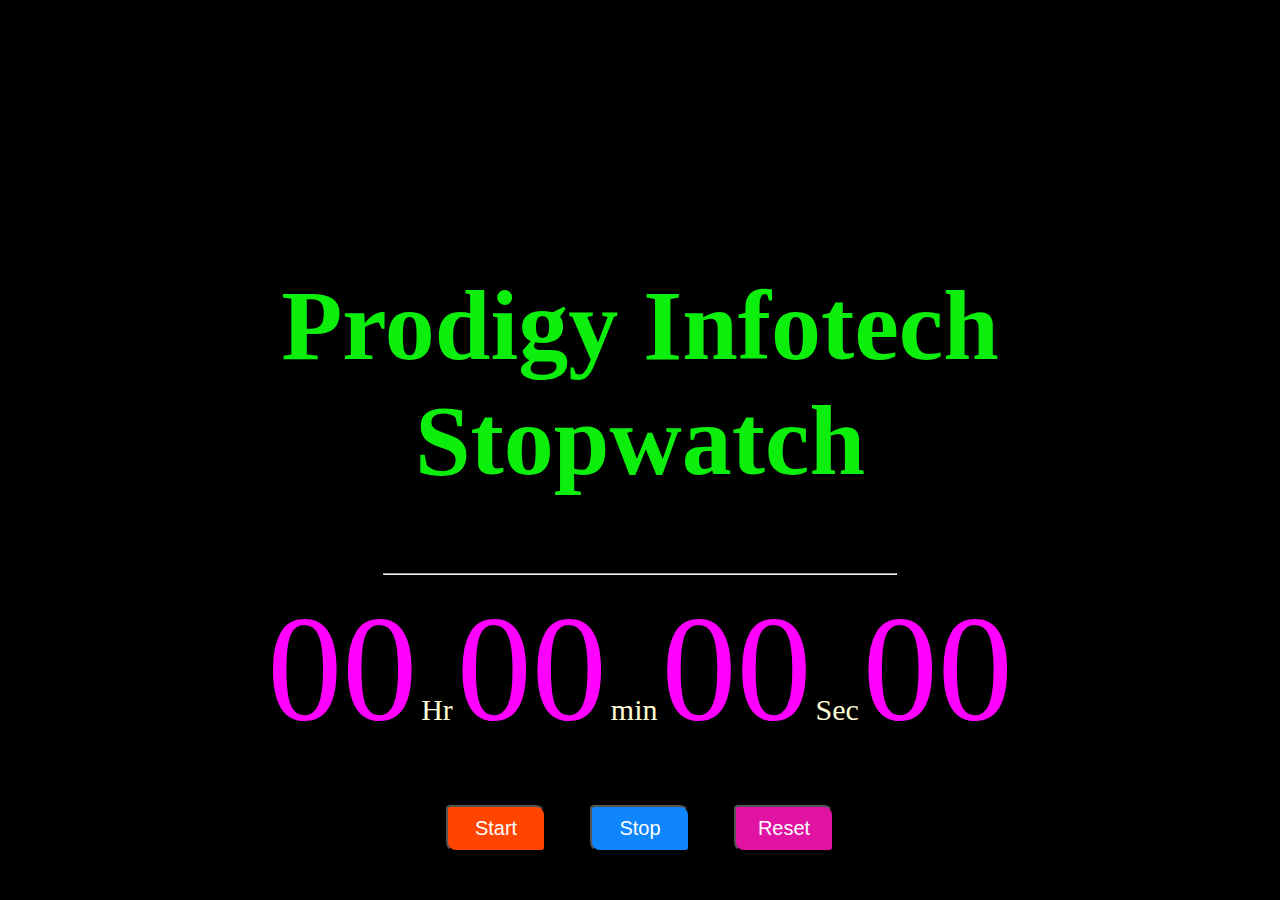
<file: Prodigy_WD_02/index.html>
<!DOCTYPE html>
<html lang="en">
<head>
    <meta charset="UTF-8">
    <meta name="viewport" content="width=device-width, initial-scale=1.0">
    <title>Stopwatch</title>
    <link rel="shortcut icon" href="download.jpeg" type="image/x-icon">
    <link rel="stylesheet" href="style.css">
</head>
<body>
    <div class="container">
        <h1>Prodigy Infotech <br>Stopwatch</h1>
        <hr style="color:#fff; width: 40%;">
        <div id="time">
            <span class="digit" id="hr">00</span>
            <span class="txt">Hr</span>
            <span class="digit" id="min">00</span>
            <span class="txt">min</span>
            <span class="digit" id="sec">00</span>
            <span class="txt">Sec</span>
            <span class="digit" id="count">00</span>
        </div>
        <div id="buttons">
            <button class="btn" id="start">Start</button>
            <button class="btn" id="stop">Stop</button>
            <button class="btn" id="reset">Reset</button>

        </div>
    </div>
    <script src="script.js"></script>
</body>
</html>
</file>
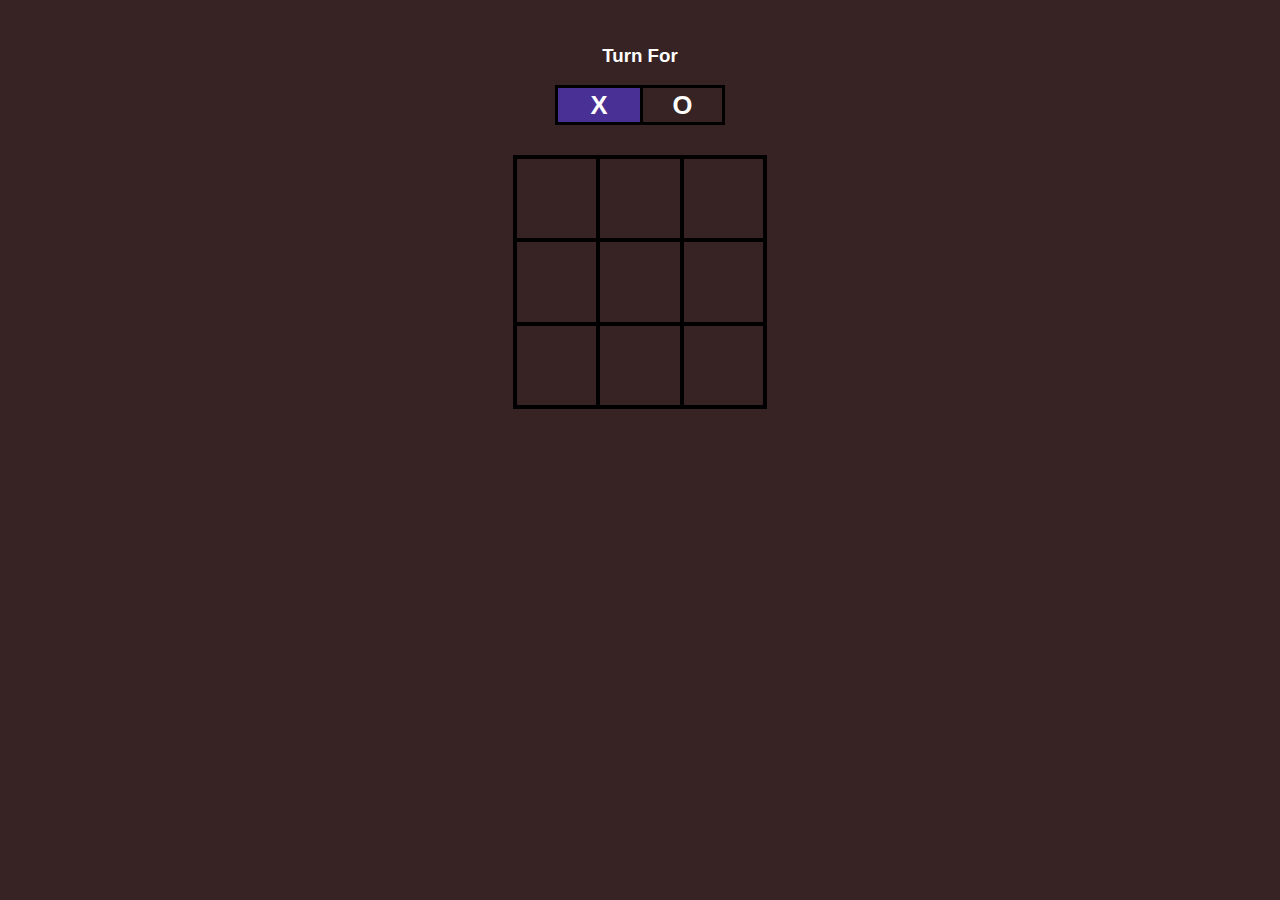
<file: Prodigy_WD_03/index.html>
<!DOCTYPE html>
<html lang="en">
<head>
    <meta charset="UTF-8">
    <meta http-equiv="X-UA-Compatible" content="IE=edge">
    <meta name="viewport" content="width=device-width, initial-scale=1.0">
    <title>Tic_Tac_Toe</title>
    <link rel="stylesheet" href="style.css">
</head>
<body>
    <div class="turn-container">
        <h3>Turn For</h3>
        <div class="turn-box align">X</div>
        <div class="turn-box align">O</div>
        <div class="bg"></div>
    </div>
    <div class="main-grid">
        <div class="box align">0</div>
        <div class="box align">1</div>
        <div class="box align">2</div>
        <div class="box align">3</div>
        <div class="box align">4</div>
        <div class="box align">5</div>
        <div class="box align">6</div>
        <div class="box align">7</div>
        <div class="box align">8</div>
    </div>
    <h2 id="results"></h2>
    <button id="play-again">Play Again</button>
    <script src="script.js"></script>
</body>
</html>
</file>
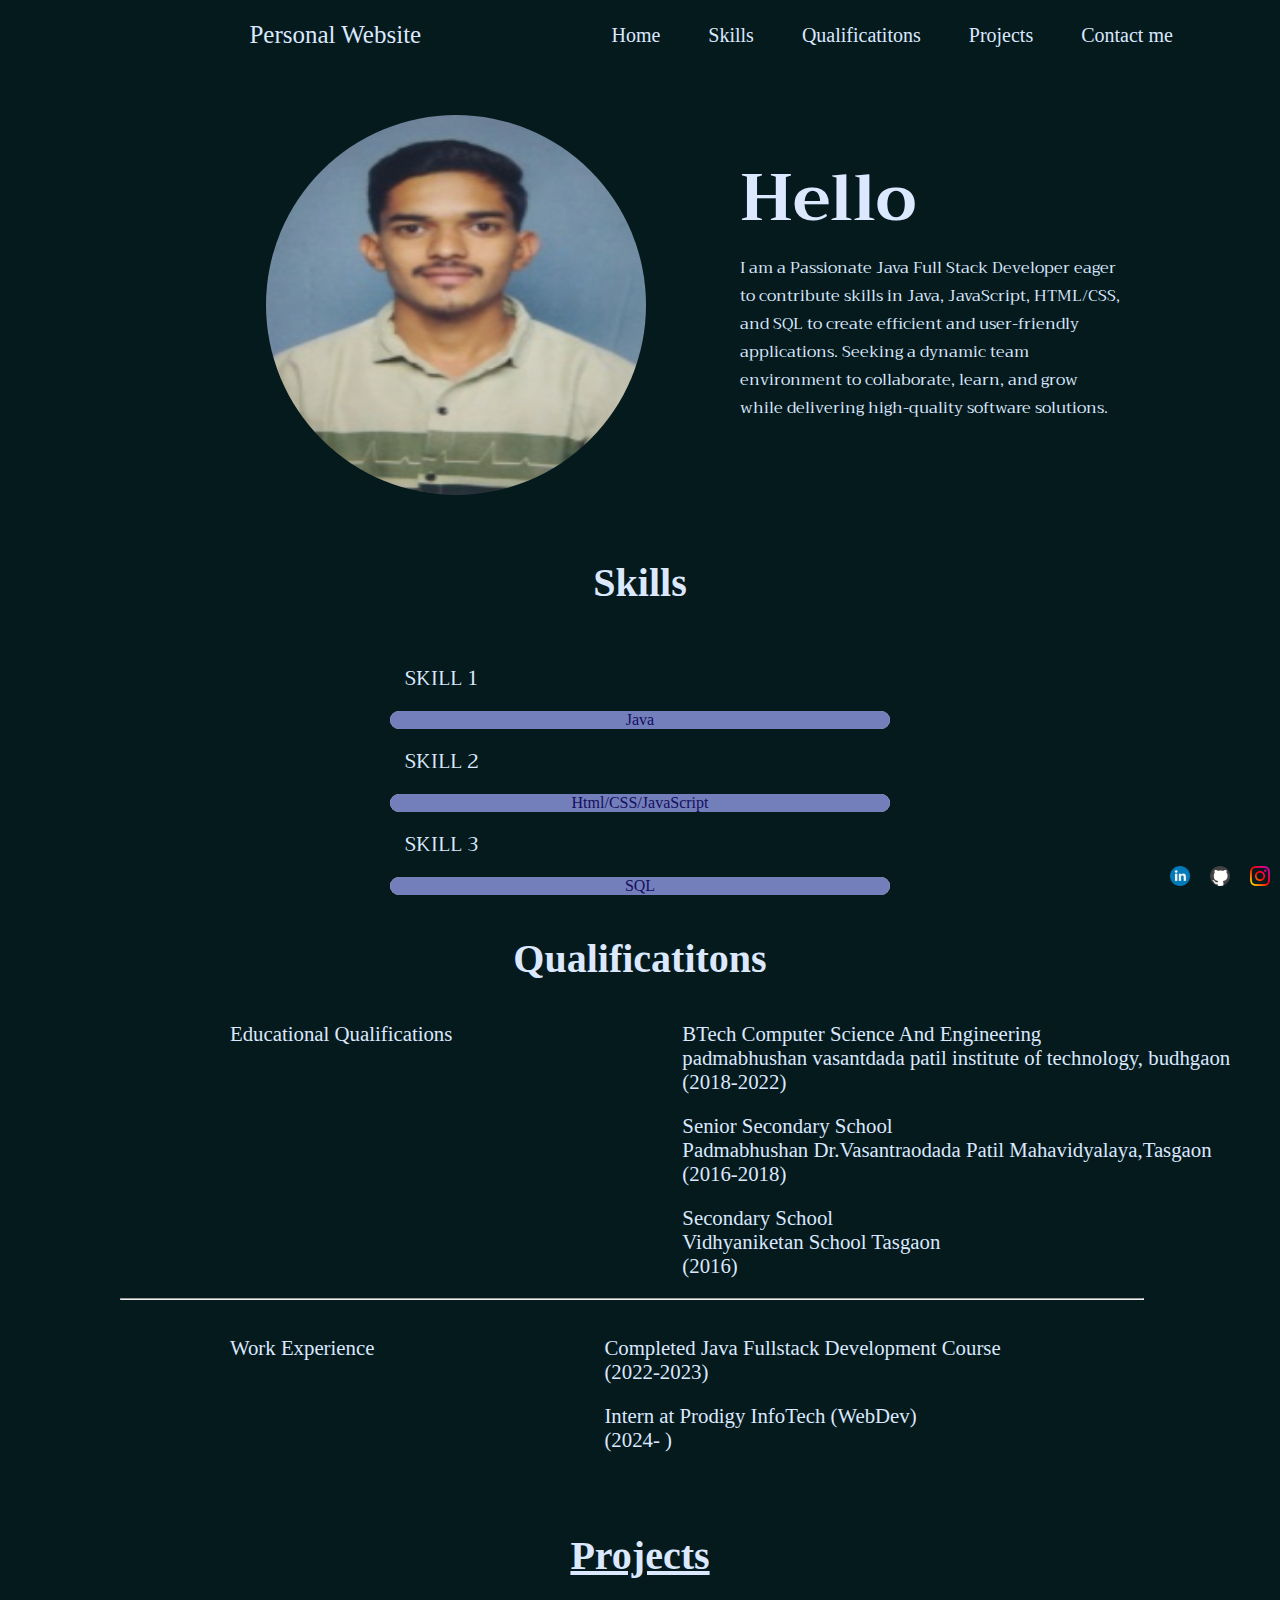
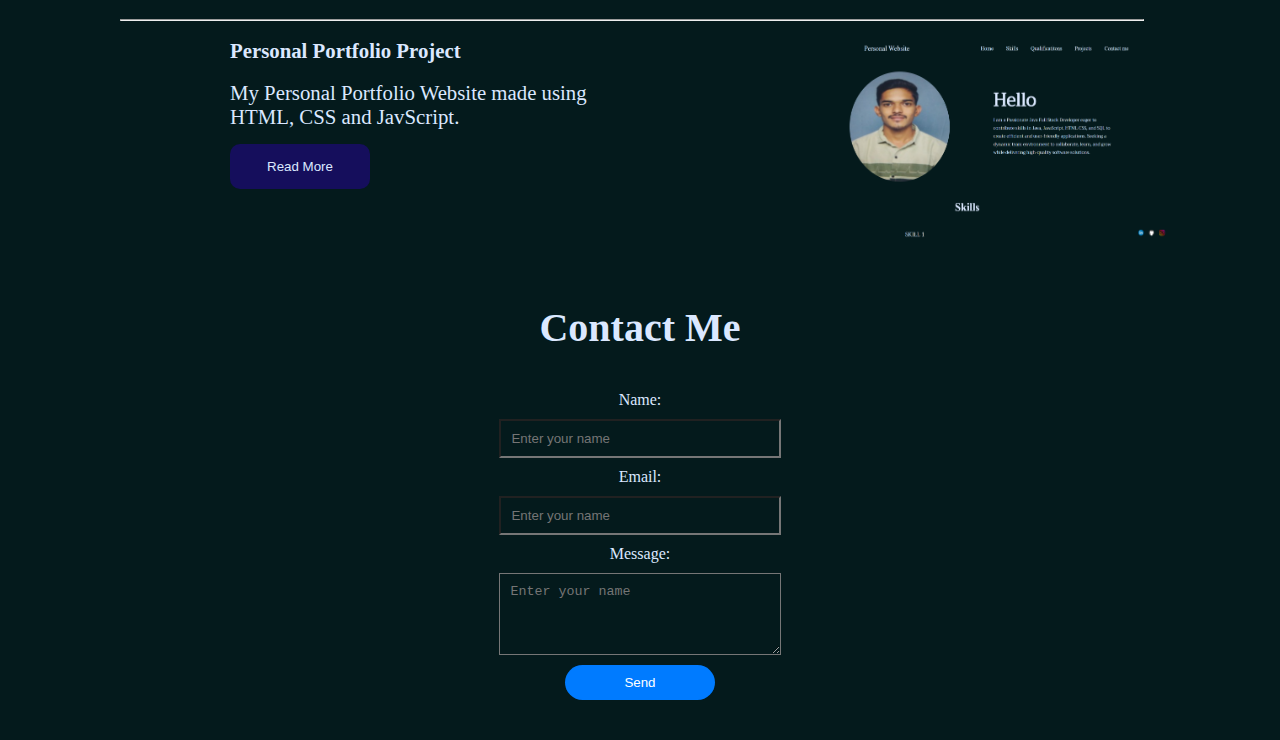
<file: Prodigy_WD_04/index.html>
<!DOCTYPE html>
<html lang="en">

<head>
    <meta charset="UTF-8">
    <meta name="viewport" content="width=device-width, initial-scale=1.0">
    <title>Personal Website</title>
    <link rel="stylesheet" href="https://fonts.googleapis.com/css?family=Trirong">
    <link rel="stylesheet" href="style.css">
</head>

<body>
    <header class="wrapper">
        <nav class="sticky nav-bar">
            <a href="#" class="toggle_button">
                <span class="bar"></span>
                <span class="bar"></span>
                <span class="bar"></span>
            </a>
            <div class="left">Personal Website</div>
            <div class="right">
                <ul class="links">
                    <li><a href="#home">Home</a></li>
                    <li><a href="#skills">Skills</a></li>
                    <li><a href="#qualifications_main">Qualificatitons</a></li>
                    <li><a href="#projects_main">Projects</a></li>
                    <li><a href="#contact_main">Contact me</a></li>
                </ul>
            </div>
        </nav>
    </header>
    <main id="home">
        <section class="firstsection">
            <img src="images\photo.jpg">


        </section>
        <section class=" secondsection">
            <div class="hello">Hello</div>
            <div class="content">
                I am a Passionate Java Full Stack Developer eager to contribute skills in Java, JavaScript, HTML/CSS, and SQL to create efficient and user-friendly applications. Seeking a dynamic team environment to collaborate, learn, and grow while delivering high-quality software solutions. <br>
            </div>
        </section>

    </main>
    <main id="skills_main">
        <section id="skills">
            <h1 class="heading">Skills</h1>
            <div class="Container">

                <p class="para">SKILL 1</p>
                <div class="container">
                    <div class="skills"> Java </div>

                </div>

                <p class="para">SKILL 2</p>
                <div class="container">
                    <div class="skills"> Html/CSS/JavaScript </div>
                </div>

                <p class="para">SKILL 3</p>
                <div class="container">
                    <div class="skills"> SQL </div>
                </div>

            </div>
        </section>
    </main>
    <main id="qualifications_main">
        <h1 class="heading1">Qualificatitons</h1>
        <section class="qualifications">
            <div class="qualification">Educational Qualifications</div>
            <div class="qualification">
                <ul>
                    <li class="education">
                        <div>BTech Computer Science And Engineering</div>
                        <div>padmabhushan vasantdada patil institute of technology, budhgaon</div>
                        <div>(2018-2022)</div>
                    </li>

                    <li class="education">
                        <div>Senior Secondary School</div>
                        <div>Padmabhushan Dr.Vasantraodada Patil Mahavidyalaya,Tasgaon </div>
                        <div>(2016-2018)</div>
                    </li>
                    <li class="education">
                        <div>Secondary School</div>
                        <div>Vidhyaniketan School Tasgaon</div>
                        <div>(2016)</div>
                    </li>
                </ul>
            </div>
        </section>
        <hr>
        <br>
        <br>
        <section class="qualifications">
            <div class="qualification">Work Experience</div>
            <div class="qualification">
                <ul>
                    <li class="education">
                    Completed Java Fullstack Development Course <br>
                    (2022-2023)
                    </li>
                    Intern at Prodigy InfoTech (WebDev) <br>
                    (2024- )

                    <li class="education">

                    </li>
                    <li class="education">

                    </li>
                </ul>
            </div>
        </section>
    </main>
    <main id="projects_main">
        <h1 class="heading1"> <u>Projects</u></h1>
        <hr><br>
        <section class="projects">
            <ul>
                <li>
                    <div class="project" id="personal_portfolio">Personal Portfolio Project</div>
                </li>
                <br>
                <li>
                    <div class="project description">My Personal Portfolio Website made using </div>
                    <div class="project description">HTML, CSS and JavScript.</div>
                    <button class="button" type="button"><a href="./index.html" target="_blank">Read More</a></button>
                </li>
            </ul>
            <div class="project">
                <ul>
                    <li class="project1">
                        <div><img src="images\Personal Portfolio.png" alt=""></div>

                    </li>
                </ul>
            </div>
        </section>
    </main>
    <main id="contact_main">
        <section class="contact">
            <h1 class="heading1">Contact Me</h1>
            <form id="contact-form" onsubmit="sendmail(); reset(); return false;">
                <label for="name">Name:</label>
                <input type="text" id="name" placeholder="Enter your name" name="name" required>

                <label for="email">Email:</label>
                <input type="email" id="email" placeholder="Enter your name" name="email" required>

                <label for="message">Message:</label>
                <textarea id="message" name="message" placeholder="Enter your name" rows="4" required></textarea>

                <button type="submit">Send</button>
            </form>
            <div id="response"></div>
        </section>
    </main>
    <footer>
        <div class=" rightfooter">  
            <ul>
                <li class="logos"><a href="https://www.linkedin.com/feed/?trk=sem-ga_campid.14650114788_asid.151761418307_crid.657403558721_kw.linkedin%20login_d.c_tid.kwd-12704335873_n.g_mt.e_geo.1007789" target="_blank"><img
                            src="images/linkedin.png" alt="as"></a></li>
                <li class="logos"><a href="https://github.com/pratikvasudev" target="_blank"><img src="images/social.png"
                            alt="as"></a></li>
                </li>
                <li class="logos"><a href="https://www.instagram.com" target="_blank"><img
                            src="images/instagram.png" alt="as"></a></li>
            </ul>
        </div>
    </footer>
    <script src="https://smtpjs.com/v3/smtp.js"></script>
    <script>
        function sendmail() {
            Email.send({
                Host: "smtp.gmail.com",
                Username: "test123@gmail.com",
                Password: "test@123",
                To: 'test123@gmail.com',
                From: document.getElementById('email').value,
                Subject: "Subject",
                Body: "And this is the body"
            }).then(
                message => alert(message)
            );
        }
    </script>
</body>

</html>
</file>
<file: Prodigy_WD_02/style.css>
body {
    padding: 0;
    margin: 0;
}

*::selection {
    background-color: orangered;
    color: #fffcd6;
}

.container {
    display: flex;
    flex-direction: column;
    justify-content: center;
    align-items: center;
    width: 100%;
    height: 100vh;
    background-color: rgb(0, 0, 0);
}

h1 {
    color: #0cee0c;
    text-align: center;
    font-size: 100px;
    margin-top: 220px;
}

.digit {
    font-size: 150px;
    color: fuchsia;
}

.txt {
    font-size: 30px;
    color: #fffcd6;
}

#buttons{
    margin-top: 50px;
}

.btn {
    width: 100px;
    padding: 10px 15px;
    margin: 0px 20px;
    border-top-right-radius: 10px;
    border-bottom-left-radius: 10px;
    border-bottom-right-radius: 4px;
    border-top-left-radius: 4px;
    cursor: pointer;
    font-size: 20px;
    transition: 0.5s;
    color: white;
    font-weight: 500;
}

#start:hover {
    background-color: orangered;
}

#stop:hover {
    background-color: orangered;
}

#reset:hover {
    background-color: orangered;
}

#start {
    background-color: orangered;
}

#stop {
    background-color: #0e85fc;
}

#reset {
    background-color: #e013a3;
}
</file>
<file: Prodigy_WD_03/style.css>
*{
    color: white;
    font-family: sans-serif;
    transition: 0.2s ease-in-out;
    user-select: none;
}

.align{
    display: flex;
    justify-content: center;
    align-items: center;
}

body{
    background-color: #372324;
    margin: 0;
    padding: 0;
    width: 100vw;
    text-align: center;
    padding-top: 5vh;
}

.turn-container{
    width: 170px;
    height: 80px;
    margin: auto;
    display: grid;
    grid-template-columns: 1fr 1fr;
    grid-template-rows: 1fr 1fr;
    position: relative;
}

.turn-container h3{
    margin: 0;
    grid-column-start: 1;
    grid-column-end: 3;
}

.turn-container .turn-box{
    border: 3px solid #000000;
    font-size: 1.6rem;
    font-weight: 700;
}

.turn-container .turn-box:nth-child(even){
    border-right: none;
}

.bg{
    position: absolute;
    bottom: 0;
    left: 0;
    width: 85px;
    height: 40px;
    background-color: #493094;
    z-index: -1;
}

.main-grid{
    display: grid;
    grid-template-columns: repeat(3, 1fr);
    grid-template-rows: repeat(3, 1fr);
    height: 250px;
    width: 250px;
    margin: 30px auto;
    border: 2px solid #000;
}

.box{
    cursor: pointer;
    font-size: 2rem;
    font-weight: 700;
    border: 2px solid #000;
}

.box:hover{
    background-color: #7f7f82;
}

#play-again{
    background-color: #ffc73a;
    padding: 10px 25px;
    border: none;
    font-size: 1.2rem;
    border-radius: 5px;
    cursor: pointer;
    display: none;
}

#play-again:hover{
    padding: 10px 50px;
    background-color: #5d7386;
    color: #000;
}
</file>
<file: Prodigy_WD_04/style.css>
* {
    margin: 0px;
    padding: 0px;
    background-color: rgb(4, 26, 28);
    color: #dbe8ff;
    box-sizing: border-box;
    scroll-behavior: smooth;
}


nav {
    /* background-color: rgb(40, 22, 22); */
    /* color: white; */
    height: 70px;
    display: flex;
    justify-content: space-around;
    align-items: center;

}

.sticky {
    position: fixed;
    top: 0;
    width: 100%;
}

nav ul {
    display: flex;
    justify-content: center;
}

nav ul li {
    list-style: none;
    font-size: 20px;
    margin: 12px;
    padding: 12px;
}

a:hover {
    cursor: pointer;
    color: aquamarine;
}

.left {
    font-size: 25px;
}

main {
    display: flex;
    align-items: center;
    justify-content: center;
}

.secondsection {
    /* font-size: 3rem; */
    /* background-color: red; */
    width: 30%;
    margin-top: 45px;

}

.hello {
    font-size: 4rem;
    font-weight: bold;
    font-family: "Trirong", serif;
}

.about {
    font-size: 1.5rem;
    font-weight: bold;
    font-family: "Trirong", serif;
}

.content {
    font-family: "Trirong", serif;
}

.firstsection {
    /* background-color: blue; */
    width: 30%;
    margin: 10px 100px;
    padding: 10px;
}

.firstsection img {
    height: 380px;
    width: 380px;
    border-radius: 190px;
    margin-top: 95px;
}

footer {
    display: flex;
    position: fixed;
    right: 0px;
    bottom: 0px;
}

footer ul {
    display: flex;

}

footer ul li {
    list-style: none;
}

footer ul li img {
    height: 30px;
    width: 30px;
    margin: 5px;
    padding: 5px;
}

footer ul li img:hover {
    cursor: pointer;
}

.left:hover {
    cursor: pointer;
    color: aquamarine;
}

a {
    text-decoration: none;
}

a:active {
    color: aquamarine;
}

.skills_main {
    display: flex;
    align-items: center;
    justify-content: center;
    margin: 20px 0px;
}

.container {
    width: 500px;
    background-color: #ddd;
    border-radius: 20px;
}

.skills {
    text-align: center;
    color: #150e5c;
    border-radius: 20px;
    background-color: #727fbb;
}


.para {
    padding: 15px;
    font-size: 1.25rem;
    font-family: "Trirong", serif;
}


.heading {
    font-size: 2.5rem;
    display: flex;
    justify-content: center;
    align-items: center;
    margin: 20px;
    padding: 20px;
}

.heading1 {
    display: flex;
    justify-content: center;
    align-items: center;
    font-size: 2.5rem;
    margin: 20px;
    padding: 20px;
}

.heading2 {
    display: flex;
    justify-content: center;
    align-items: center;
    font-size: 2.5rem;
    margin: 20px;
    padding: 20px;
}

ul {
    list-style: none;
}

.qualification {
    margin-left: 115px;
    padding-left: 115px;
    font-size: 1.3rem;
}

.project {
    margin-left: 115px;
    padding-left: 115px;
    font-size: 1.3rem;
}

.qualifications {
    display: flex;
}

.projects {
    display: flex;
}

.education {
    padding-bottom: 20px;
}

.project1 :hover{
    box-shadow: 0 0 25px rgb(248, 97, 97);
    transform: scale(1.15);
    transition: 1.2s;
    border-radius: 10px;
}

hr {
    width: 80%;
    margin-left: 120px;
}

#qualifications_main {
    display: block;
}

#projects_main {
    display: block;
}

#personal_portfolio {
    font-weight: bold;
}

.button{
    width: 140px;
    border-radius: 10px;
    box-shadow: none;
    margin-left: 230px;
    margin-top: 15px;
    height: 45px;
    background-color: #150e5c;
}
.project1 img{
    height: 200px;
    width: 400px;
    margin-left: -50px;
}
.button a{
    background-color: #150e5c;
}

.contact {
    text-align: center;
    padding: 20px;
}

.contact h2 {
    font-size: 24px;
    margin-bottom: 20px;
}

form {
    display: flex;
    flex-direction: column;
    align-items: center;
}

label, input, textarea {
    margin-bottom: 10px;
    
}


input, textarea {
    width: 100%;
    padding: 10px;
}

button {
    background-color: #007BFF;
    color: white;
    padding: 10px 20px;
    border: none;
    cursor: pointer;
    border-radius: 18px;
    width: 150px;
}

button:hover {
    background-color: #0056b3;
}

#response {
    margin-top: 20px;
}

    /* For screens smaller than 768px (e.g., smartphones) */
@media (max-width: 1068px) {
    nav {
        height: auto;
        flex-direction: column;
    }

    .sticky {
        position: static;
    }

    nav ul {
        flex-direction: column;
        align-items: center;
    }

    nav ul li {
        margin: 8px;
        padding: 8px;
    }

    .secondsection,
    .firstsection {
        width: 100%;
        text-align: center;
        margin: 20px 0;
    }

    .firstsection img {
        width: 80%;
        max-width: 300px;
        margin: 20px auto;
    }

    .button {
        margin-left: auto;
        margin-right: auto;
    }

    .project1 img {
        width: 80%;
        max-width: 300px;
        margin-left: auto;
        margin-right: auto;
    }

    .qualification,
    .project {
        margin-left: 0;
        padding-left: 0;
    }
    .hello {
        font-size: 3rem;
    }
    
    .about {
        font-size: 1.25rem;
    }
    
    .content {
        font-size: 1rem;
    }
    
    .para {
        font-size: 1rem;
    }
    
    .heading,
    .heading1,
    .heading2 {
        font-size: 2rem;
    }
    footer {
        display: flex;
        justify-content: flex-end;
        align-items: center;
        position: absolute;
        bottom: 0;
        right: 0;
        left: 0;
        padding: 10px;
        background-color: rgb(1, 5, 17);
    }
    .button {
        width: 140px;
        border-radius: 10px;
        box-shadow: none;
        margin: 15px auto;
        height: 45px;
        background-color: #150e5c;
    }
    .project1 img {
        max-width: 100%;
        height: auto;
    }
                
}
</file>
